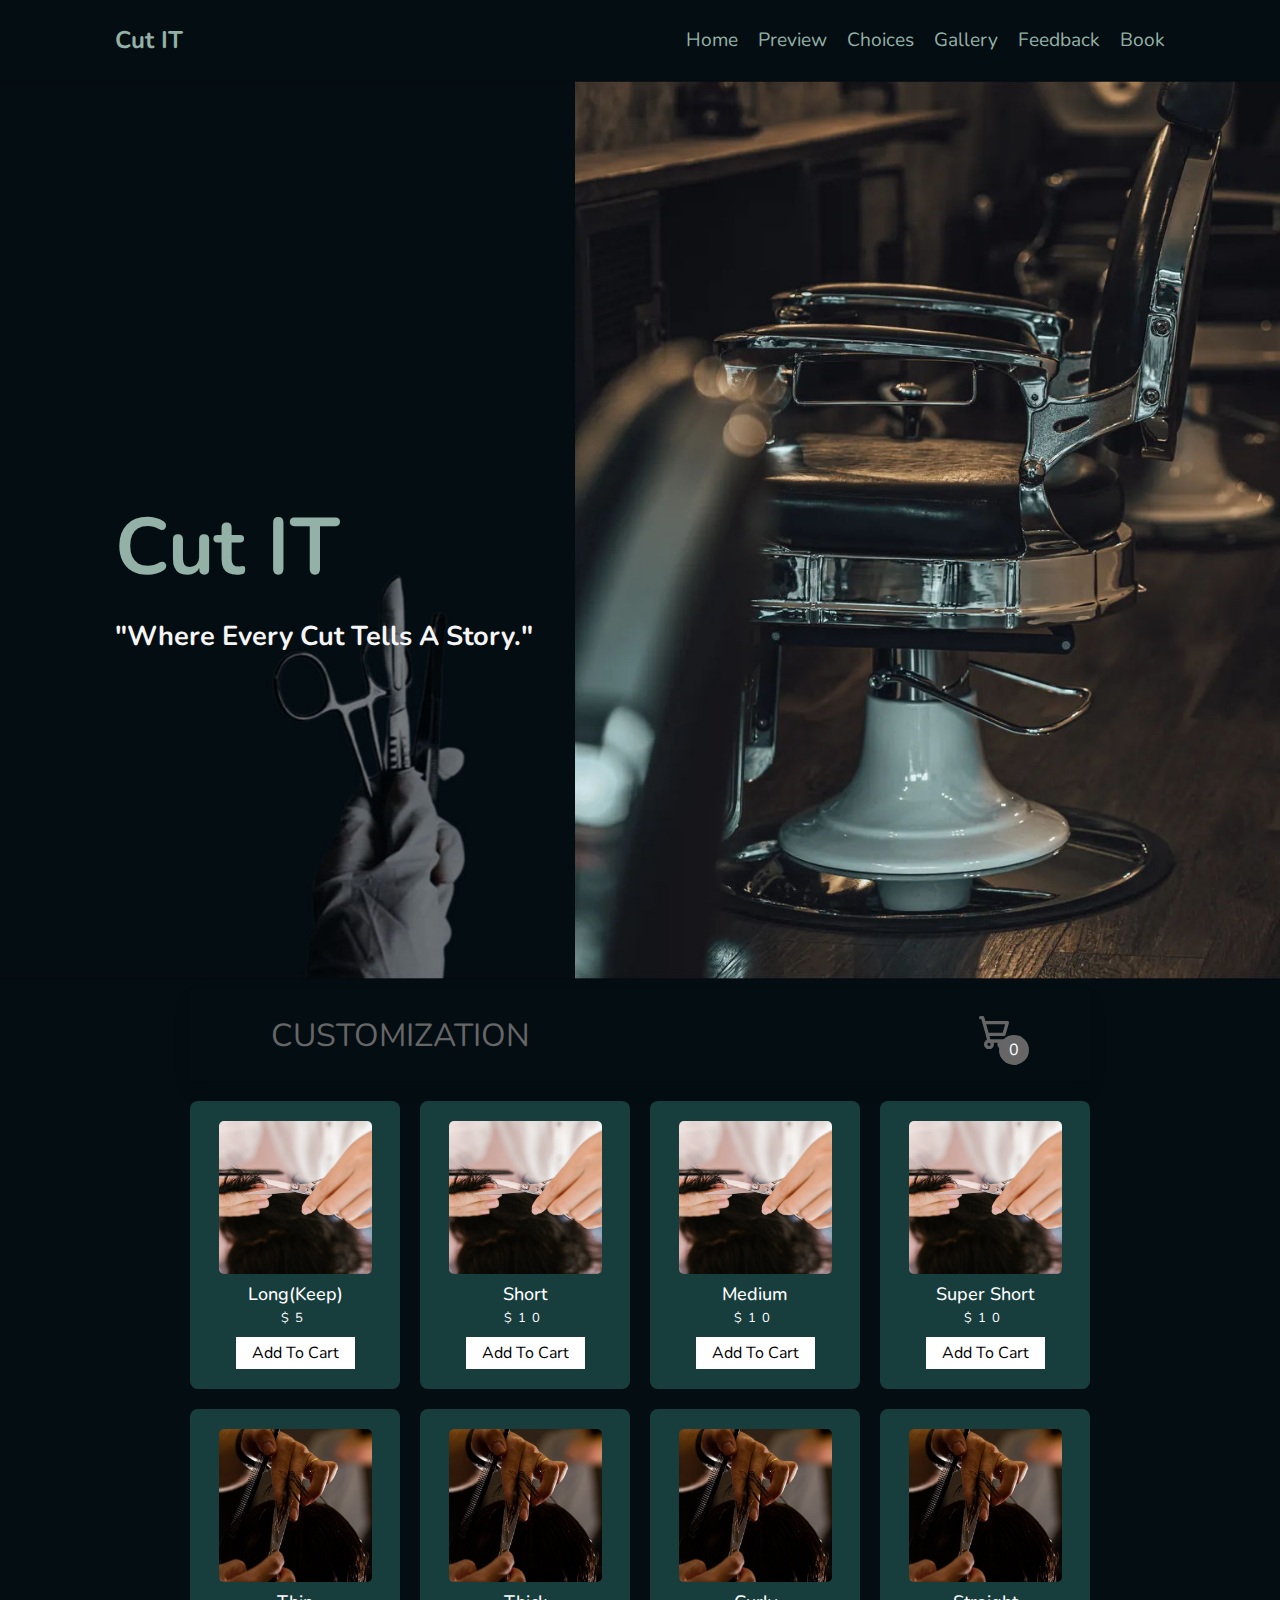
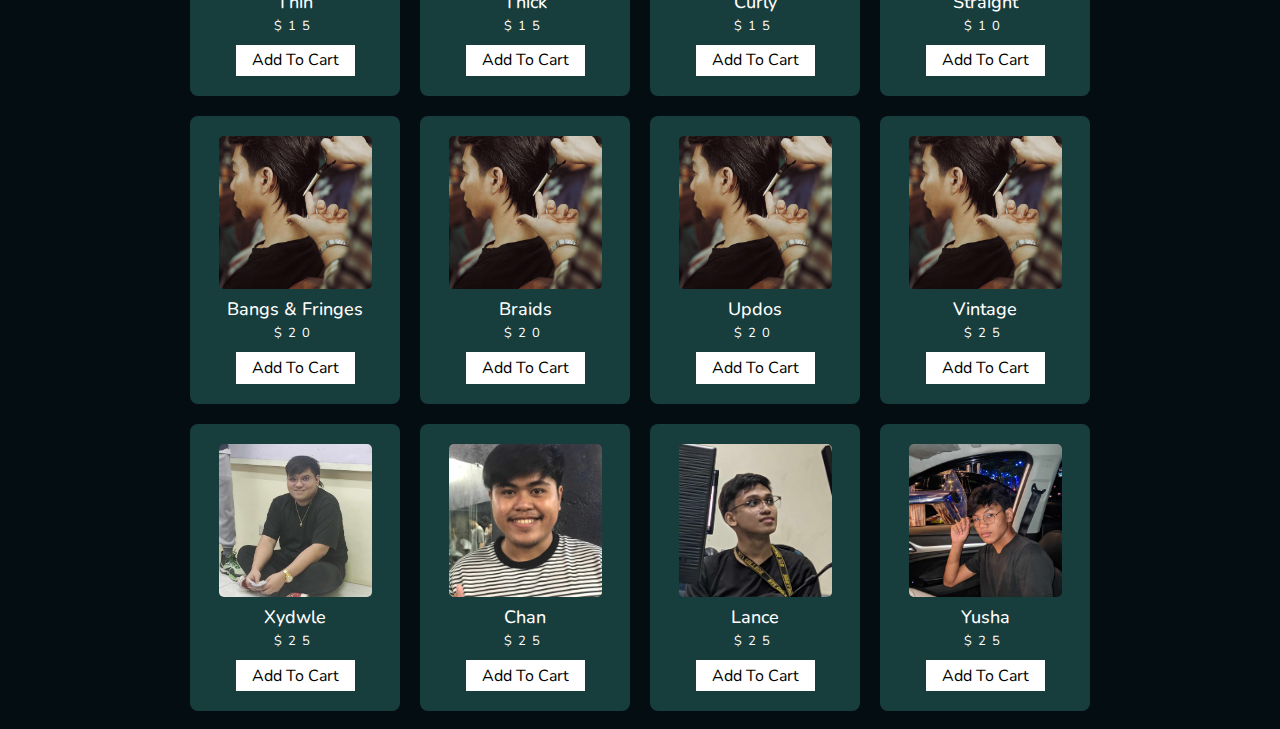
<file: costom.html>
<!DOCTYPE html>
<html lang="en">
<head>
    <meta charset="UTF-8">
    <meta name="viewport" content="width=device-width, initial-scale=1.0">
    <title>Customization</title>
    <link rel="stylesheet" href="style1.css">
    
</head>
<body class="">
    
<header>

    <a href="#" class="logo">Cut IT</a>

    <div id="menu-bar" class="navnav"></div>

    <nav class="navbar">
        <a href="index.html">home</a>
        <a href="#speciality">preview</a>
        <a href="#popular">Choices</a>
        <a href="#gallery">gallery</a>
        <a href="#review">feedback</a>
        <a href="#order">Book</a>
    </nav>

</header>

<section class="home" id="home">

    <div class="content">
        <h3>Cut IT</h3>
        <p><b>"Where Every Cut Tells a Story."</b></p>
    </div>

</section>
    
    <div class="container">
        <header>
            <div class="title">CUSTOMIZATION</div>
            <div class="icon-cart">
                <svg aria-hidden="true" xmlns="http://www.w3.org/2000/svg" fill="none" viewBox="0 0 18 20">
                    <path stroke="currentColor" stroke-linecap="round" stroke-linejoin="round" stroke-width="2" d="M6 15a2 2 0 1 0 0 4 2 2 0 0 0 0-4Zm0 0h8m-8 0-1-4m9 4a2 2 0 1 0 0 4 2 2 0 0 0 0-4Zm-9-4h10l2-7H3m2 7L3 4m0 0-.792-3H1"/>
                </svg>
                <span>0</span>
            </div>
        </header>
        <div class="listProduct">
            
        </div>
    </div>
    <div class="cartTab">
        <h1>Choices</h1>
        <div class="listCart">
            
        </div>
        
        <div class="btn">
            <button class="close">CLOSE</button>
            <a href="payment.html" class="checkOut">Check Out</a>
        </div></a>
    </div>
    <br>
    

    <script src="app.js"></script>
</body>
</html>
</file>
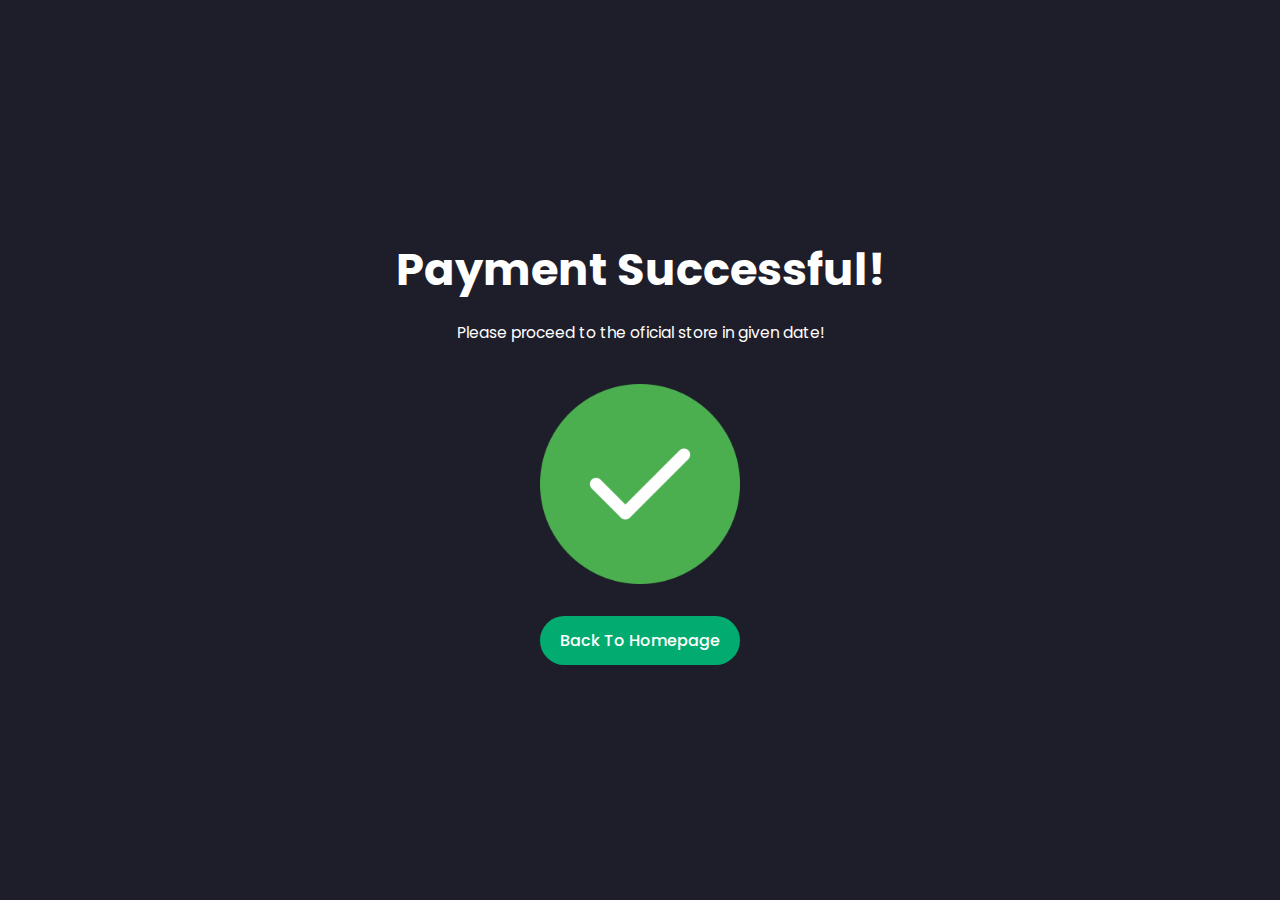
<file: success.html>
<!DOCTYPE html>
<html lang="en">
<head>
    <meta charset="UTF-8">
    <meta name="viewport" content="width=device-width, initial-scale=1.0">
    <!-- css link -->
    <link rel="stylesheet" href="costumization.css">
    <title>Success Payment</title>

</head>
<body>
    <div class="sc-container">
        <h1>Payment Successful!</h1>
        <p>Please proceed to the oficial store in given date!</p>
        <img src="success.png" class="" alt="">
        <a href="index.html" class="sc-btn">Back To Homepage</a>
    </div>
</body>
</html>
</file>
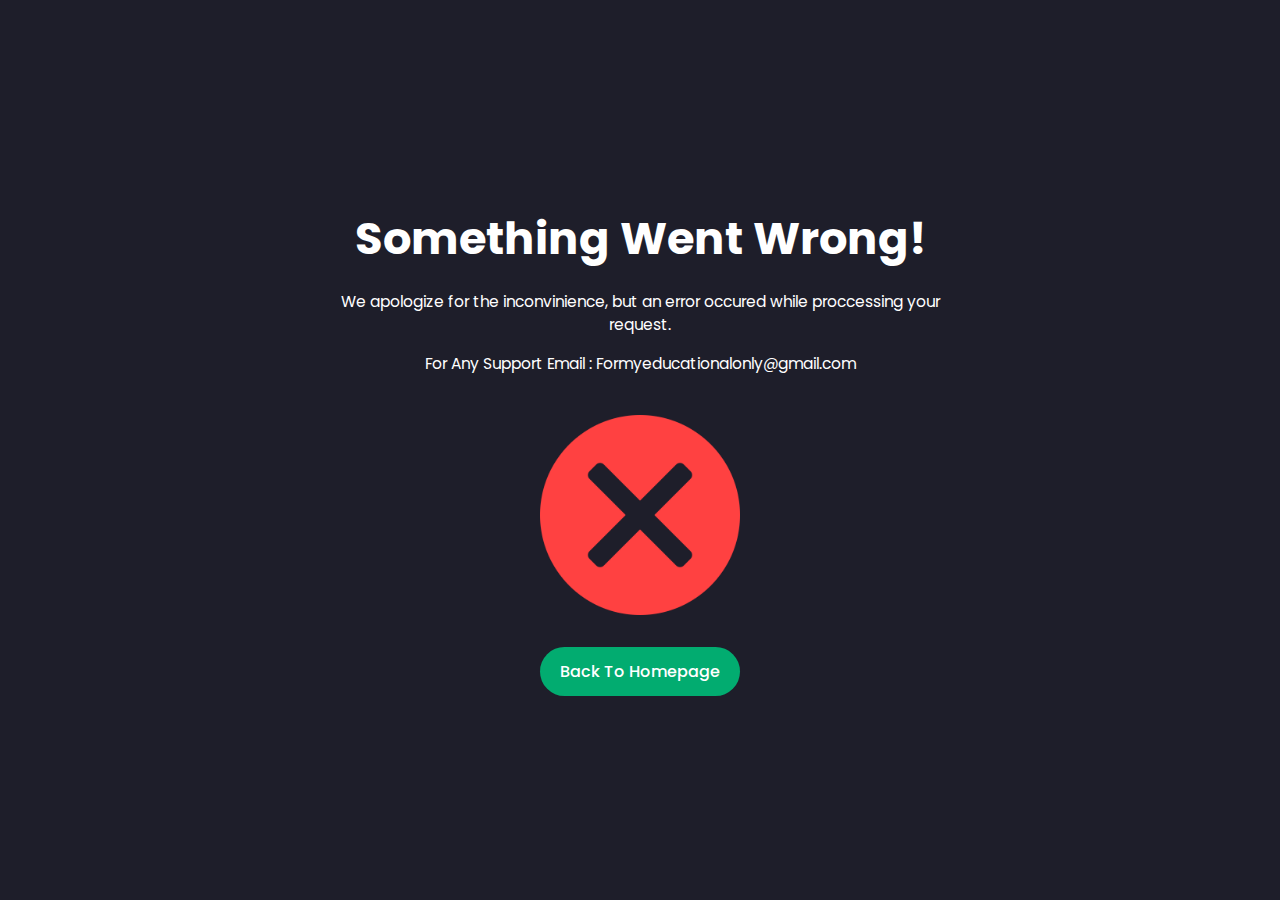
<file: ecom/cancel.html>
<!DOCTYPE html>
<html lang="en">
<head>
    <meta charset="UTF-8">
    <meta name="viewport" content="width=device-width, initial-scale=1.0">
    <!-- css link -->
    <link rel="stylesheet" href="costumization.css">
    <title> Payment Cancel </title>

</head>
<body>
    <div class="sc-container">
        <h1>Something Went Wrong!</h1>
        <p>We apologize for the inconvinience, but an error occured while proccessing your request.</p>
        <p>For Any Support Email : Formyeducationalonly@gmail.com</p>
        <img src="img/cancel.png" class="" alt="">
        <a href="#" class="sc-btn">Back To Homepage</a>
    </div>
</body>
</html>
</file>
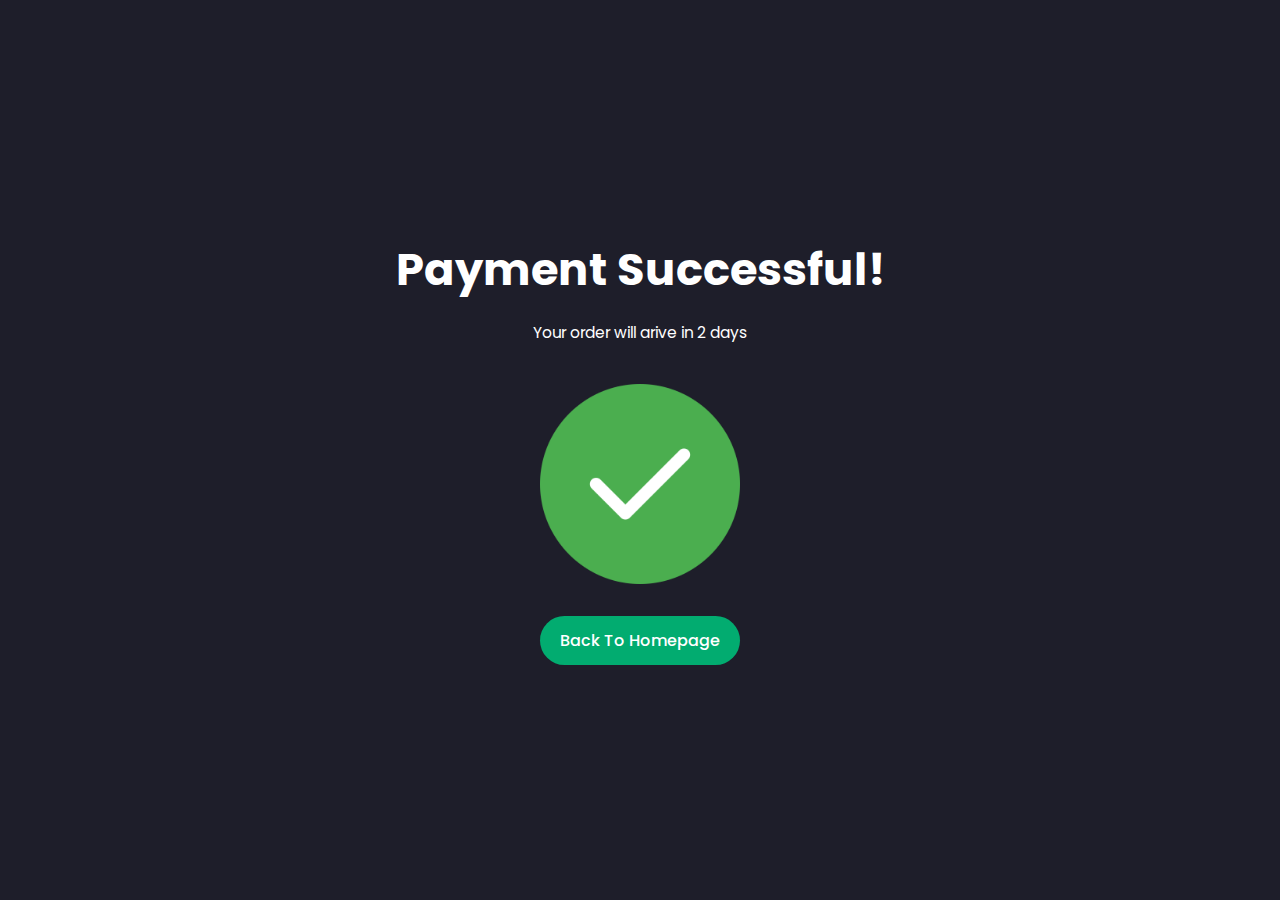
<file: ecom/success.html>
<!DOCTYPE html>
<html lang="en">
<head>
    <meta charset="UTF-8">
    <meta name="viewport" content="width=device-width, initial-scale=1.0">
    <!-- css link -->
    <link rel="stylesheet" href="costumization.css">
    <title>Success Payment</title>

</head>
<body>
    <div class="sc-container">
        <h1>Payment Successful!</h1>
        <p>Your order will arive in 2 days</p>
        <img src="img/success.png" class="" alt="">
        <a href="#" class="sc-btn">Back To Homepage</a>
    </div>
</body>
</html>
</file>
<file: style1.css>
@import url('https://fonts.googleapis.com/css2?family=Nunito:wght@200;300;400;600;700&display=swap');
*{
    font-family: 'Nunito', sans-serif;
    margin:0; padding:0;
    box-sizing: border-box;
    outline: none; border:none;
    text-decoration: none;
    text-transform: capitalize;
    transition:all .2s linear;
  }


body{
    margin: 0;
    font-family: Poppins;
    background-color: #040D12;
}

.container{
    width: 900px;
    margin: auto;
    max-width: 90vw;
    text-align: center;
    padding-top: 10px;
    transition: transform .5s;
}
svg{
    width: 30px;
}
header{
    
    display: flex;
    justify-content: space-between;
    align-items: center;
    padding:1.5rem 9%;
    top:0; left: 0; right:0;
    box-shadow: 0 .5rem 1rem rgba(0,0,0,.1);
    z-index: 1000;
    
}

header .logo{
    font-size: 1.5rem;
    font-weight: bolder;
    color:#93B1A6;
}

header .logo i{
    padding-right: .5rem;
    color:var(--red);
  }

header .navbar a{
    font-size: 1.2rem;
    margin-left: 1rem;
    color:#93B1A6;
  }

header .navbar a:hover{
    color:red;
  }

section{
    padding:2rem 9%;
  }

.home{
    display: flex;
    flex-wrap: wrap;
    gap:1.5rem;
    min-height: 100vh;
    align-items: center;
    background:url(add_to_cart_v3-main/image/bg.png) no-repeat;
    background-size: cover;
    background-position: center;
  }
  
  .home .content{
    flex:1 1 40rem;
    padding-top: 6.5rem;
  }
  
  .home .image{
    flex:1 1 40rem;
  }
  
  .home .image img{
    width:100%;
    padding:1rem;
    animation:float 3s linear infinite;
  }
  
  @keyframes float{
    0%, 100%{
      transform: translateY(0rem);
    }
    50%{
      transform: translateY(5rem);
    }
  }
  
  .home .content h3{
    font-size: 5rem;
    color:#93B1A6	;
  }
  
  .home .content p{
    font-size: 1.7rem;
    color:whitesmoke;
    padding:1rem 0;
  }
  


.icon-cart{
    position: relative;
    color: #666;


}
.icon-cart span{
    position: absolute;
    background-color: #666;
    width: 30px;
    height: 30px;
    display: flex;
    justify-content: center;
    align-items: center;
    border-radius: 50%;
    color: #fff;
    top: 50%;
    right: -20px;
}
.title{
    font-size: xx-large;
    color: #666;
}
.listProduct .item img{
    width: 90%;
    filter: drop-shadow(0 50px 20);
    border-radius: 5px;
}
.listProduct{
    margin-top: 20px;
    display: grid;
    grid-template-columns: repeat(4, 1fr);
    gap: 20px;

    
}
.listProduct .item{
    background-color: #183D3D;
    padding: 20px;
    border-radius: .5rem;
}
.listProduct .item h2{
    font-weight: 500;
    font-size: large;
    color: white;
    padding-top: 2px;
}
.listProduct .item .price{
    letter-spacing: 6px;
    font-size: small;
    color: white;
    padding-top: 3px;
    font: bold;
}
.listProduct .item button{
    background-color: white;
    border:.2rem solid rgba(147,177,166,1.00);
    color: black;
    border: none;
    padding: .3rem 1rem;
    margin-top: 10px;
    font-size: 1rem;
    position: relative;
    overflow: hidden;
}

.listProduct .item button::before{
    content: '';
    position: absolute;
    top:0; right: 0;
    width:0%;
    height:100%;
    background:#93B1A6;
    transition: .3s linear;
    z-index: -1;

}

.listProduct .item button:hover::before{
    width:100%;
    left: 0;
}

.listProduct .item button:hover{
    color:#93B1A6;
}

/* cart */
.cartTab{
    width: 400px;
    background-color: #183D3D;
    color: #eee;
    position: fixed;
    top: 0;
    right: -400px;
    bottom: 0;
    display: grid;
    grid-template-rows: 70px 1fr 70px;
    transition: .5s;
}
body.showCart .cartTab{
    right: 0;
}
body.showCart .container{
    transform: translateX(-250px);
}
.cartTab h1{
    padding: 20px;
    margin: 0;
    font-weight: 300;
}
.cartTab .btn{
    display: grid;
    grid-template-columns: repeat(2, 1fr);
}
.cartTab a{
    background-color: #93B1A6;
    border: none;
    font-family: Poppins;
    font-weight: 500;
    cursor: pointer;
    padding-left: 60px;
    padding-top: 25px;
    text-decoration: none;
    color: black;
    
}
.cartTab .close{
    background-color: #eee;
}
.listCart .item img{
    width: 100%;
    border-radius: 10px;
}
.listCart .item{
    display: grid;
    grid-template-columns: 70px 150px 50px 1fr;
    gap: 10px;
    text-align: center;
    align-items: center;
}
.listCart .quantity span{
    display: inline-block;
    width: 25px;
    height: 25px;
    background-color: #eee;
    border-radius: 50%;
    color: #666;
    cursor: pointer;
}
.listCart .quantity span:nth-child(2){
    background-color: transparent;
    color: #eee;
    cursor: auto;
}
.listCart .item:nth-child(even){
    background-color: #eee1;
}
.listCart{
    overflow: auto;
}
.listCart::-webkit-scrollbar{
    width: 0;
}




@media only screen and (max-width: 992px) {
    .listProduct{
        grid-template-columns: repeat(3, 1fr);
    }
}


/* mobile */
@media only screen and (max-width: 768px) {
    .listProduct{
        grid-template-columns: repeat(2, 1fr);
    }
}

@media(max-width:768px){

    #menu-bar{
      display: initial;
    }
  
    header .navbar{
      position: absolute;
      top:100%; left: 0; right:0;
      background: #040D12;
      border-top: .1rem solid rgba(0,0,0,.1);
      clip-path: polygon(0 0, 100% 0, 100% 0, 0 0);
    }
  
    header .navbar.active{
      clip-path: polygon(0 0, 100% 0, 100% 100%, 0% 100%);
    }
  
    header .navbar a{
      margin: 1.5rem;
      padding:1.5rem;
      display: block;
      border:.2rem solid rgba(0,0,0,.1);
      border-left:.5rem solid #93B1A6;
      background:#183D3D;
    }
  
  }
</file>
<file: costumization.css>
@import url('https://fonts.googleapis.com/css2?family=Poppins&display=swap');
*{
    font-family: 'Poppins', sans-serif;
    margin: 0;
    padding: 0;
    scroll-padding-top: 2rem;
    scroll-behavior: smooth;
    box-sizing: border-box;
    list-style: none;
    text-decoration: none;
}

/** some var **/
:root {
    --main-color: #fd4646;
    --text-color: #02ac70;
    --bg-color: #fff;
    --container-color: #1e1e2a;
}

img{
    width: 100%;
    
}

body{
    color: var(--bg-color);
    background-color: var(--container-color);
}

.section{
    padding: 4rem 0 3rem;
}

.container{
    max-width: 1068px;
    margin: auto;
    width: 100%;
}

/* header */ 

.header{
    position: fixed;
    top: 0;
    left: 0;
    width: 100%;
    background: var(--container-color);
    box-shadow: 0 1px 4px hsla(0, 0%, 98%, 0);
    z-index: 100;
}


.nav{
    display: flex;
    align-items: center;
    justify-content: space-between;
    padding: 20px 0;
}

.logo{
    font-size: 1.1rem;
    color: var(--bg-color);
    font-weight: 600;
}

#cart-icon{
    position: relative;
    font-size: 1.8rem;
    cursor: pointer;
}

#cart-icon[data-quantity]::after {
    contain: "";   
}

#cart-icon[data-quantity]::after {
    content: "";
    position: absolute;
    top: 0;
    right: -12px;
    width: 20px;
    height: 20px;
    background: var(--text-color);
    border-radius: 50%;
    color: white;
    font-size: 12px;
    font-weight: 500;
    display: flex;
    justify-content: center;
    align-items: center;
}

.cart{
    position: fixed;
    top: 0;
    right: -100%;
    width: 360px;
    min-height: 100vh;
    padding: 20px;
    background: var(--container-color);
    box-shadow: -2px 0 4px hsl(0, 4%, 15% / 10%);
    transition: 0.3s cubic-bezier(0.075, 0.82, 0.165, 1);
}

.cart.active{
    right: 0;
    transition: 0.3s cubic-bezier(0.075, 0.82, 0.165, 1);

}
.cart-title{
    text-align: center;
    font-size: 1.5rem;
    font-weight: 600;
    margin-top: 2rem;
}

.total{
    display: flex;
    justify-content: flex-end;
    margin-top: 1.5rem;
    border-top: 1px solid var(--text-color);
}

.total-title{
    font-size: 1.2rem;
    font-weight: 600;
    margin-top: 1rem;
}

.total-price{
    font-size: 1.075rem;
    margin: 1rem 0 0 0.7rem;
}

.btn-buy{
    display: flex;
    justify-content: center;
    margin: 1.5rem auto 0 auto;
    padding: 12px 20px;
    width: 50%;
    text-align: center;
    border: none;
    border-radius: 2rem;
    background: var(--text-color);
    color: var(--bg-color);
    font-size: 1rem;
    font-style: italic;
    font-weight: 500;
    cursor: pointer;
}

#close-cart{
    position: absolute;
    top: 1rem;
    right: 0.8rem;
    font-size: 2rem;
    color: var(--text-color);
    cursor: pointer;
}

.cart-box{
    display: grid;
    grid-template-columns: 32% 50% 18%;
    align-items: center;
    gap: 1rem;
    margin-top: 1rem;
}

.cart-img{
    width: 100%;
    height: 100%;
    object-fit: contain;
    object-position: center;
    padding: 10px;
}

.detail-box{
    display: grid;
    row-gap: 0.5rem;
}

.cart-product-title{
    font-size: 1rem;
    font-weight: 500;
    text-transform: uppercase;
}

.cart-price{
    font-weight: 500;
}

.cart-quantity{
    border: 1px solid var(--text-color);
    outline-color: var(--main-color);
    width: 2.8rem;
    text-align: center;
    font-size: 1rem;
    border-radius: 4px;
}

.cart-remove{
    font-size: 24px;
    color: var(--main-color);
    cursor: pointer;
}

.section-title{
    font-size: 1.5rem;
    font-weight: 600;
    text-align: center;
    margin-bottom: 1.8rem;
}

.shop{
    margin-top: 2rem;
}

.shop-content{
    display: grid;
    grid-template-columns: repeat(auto-fit, minmax(220px, auto));
    gap: 1.5rem;
}

.product-box{
    position: relative;
    background: #2d2e37;
    padding: 10px;
    border-radius: 5px;
    transition: 0.4s cubic-bezier(0.075, 0.82, 0.165, 1);
}

.product-box:hover{
    background: var(--bg-color);
    border: 1px solid #f0f0f0;
    box-shadow: 0 8px 32px hsla(0.75, 0.82, 0.165, 1);
    transition: 0.4s cubic-bezier(0.075, 0.82, 0.165, 1);
}

.product-box:hover .product-title,
.product-box:hover .price{
    color: #141414;
}

.product-img{
    width: 100%;
    height: auto;
    border-radius: 5px;
    margin-bottom: 0.5rem;
}

.product-title{
    font-size: 1.1rem;
    font-weight: 600;
    text-transform: uppercase;
    margin-bottom: 0.8rem;
}

.price{
    font-weight: 500;
}

.add-cart{
    position: absolute;
    bottom: 10px;
    right: 10px;
    background: var(--text-color);
    color: var(--bg-color);
    padding: 10px;
    font-size: 1.2rem;
    border-radius: 50%;
    cursor: pointer;
}

.add-cart:hover{
    background: hsl(249, 32%, 17%);
}

.sc-container{
    width: 100%;
    height: 100vh;
    display: flex;
    flex-direction: column;
    justify-content: center;
    align-items: center;
}

.sc-container img{
    width: 200px;
    margin: 2rem 0;
}

.sc-container h1{
    font-size: 2.8rem;
    margin-bottom: 10px;
}

.sc-container p{
    max-width: 600px;
    font-size: 0.97rem;
    text-align: center;
    margin: 0.5rem 0;
}

.sc-btn{
    padding: 12px 20px;
    border-radius: 2rem;
    background: var(--text-color);
    color: var(--bg-color);
    font-size: 1rem;
    font-weight: 500;
}

/* Responsive Section */ 

@media (max-width: 1080px) {
    .nav{
        padding: 14px 0;
    }

    .section{
        padding: 3rem 0 2rem;
    }

    .container{
        margin: 0 auto;
        width: 90%;
    }

    .shop{
        margin-top: 2rem !important;
    }
}

@media (max-width: 1080px) {
    .nav{
        padding: 12px 0;
    }

    .logo{
        font-size: 1rem;
    }

    .cart{
        width: 320px;
    }
}
</file>
<file: ecom/costumization.css>
@import url('https://fonts.googleapis.com/css2?family=Poppins&display=swap');
*{
    font-family: 'Poppins', sans-serif;
    margin: 0;
    padding: 0;
    scroll-padding-top: 2rem;
    scroll-behavior: smooth;
    box-sizing: border-box;
    list-style: none;
    text-decoration: none;
}

/** some var **/
:root {
    --main-color: #fd4646;
    --text-color: #02ac70;
    --bg-color: #fff;
    --container-color: #1e1e2a;
}

img{
    width: 100%;
    
}

body{
    color: var(--bg-color);
    background-color: var(--container-color);
}

.section{
    padding: 4rem 0 3rem;
}

.container{
    max-width: 1068px;
    margin: auto;
    width: 100%;
}

/* header */ 

.header{
    position: fixed;
    top: 0;
    left: 0;
    width: 100%;
    background: var(--container-color);
    box-shadow: 0 1px 4px hsla(0, 0%, 98%, 0);
    z-index: 100;
}


.nav{
    display: flex;
    align-items: center;
    justify-content: space-between;
    padding: 20px 0;
}

.logo{
    font-size: 1.1rem;
    color: var(--bg-color);
    font-weight: 600;
}

#cart-icon{
    position: relative;
    font-size: 1.8rem;
    cursor: pointer;
}

#cart-icon[data-quantity]::after {
    contain: "";   
}

#cart-icon[data-quantity]::after {
    content: "";
    position: absolute;
    top: 0;
    right: -12px;
    width: 20px;
    height: 20px;
    background: var(--text-color);
    border-radius: 50%;
    color: white;
    font-size: 12px;
    font-weight: 500;
    display: flex;
    justify-content: center;
    align-items: center;
}

.cart{
    position: fixed;
    top: 0;
    right: -100%;
    width: 360px;
    min-height: 100vh;
    padding: 20px;
    background: var(--container-color);
    box-shadow: -2px 0 4px hsl(0, 4%, 15% / 10%);
    transition: 0.3s cubic-bezier(0.075, 0.82, 0.165, 1);
}

.cart.active{
    right: 0;
    transition: 0.3s cubic-bezier(0.075, 0.82, 0.165, 1);

}
.cart-title{
    text-align: center;
    font-size: 1.5rem;
    font-weight: 600;
    margin-top: 2rem;
}

.total{
    display: flex;
    justify-content: flex-end;
    margin-top: 1.5rem;
    border-top: 1px solid var(--text-color);
}

.total-title{
    font-size: 1.2rem;
    font-weight: 600;
    margin-top: 1rem;
}

.total-price{
    font-size: 1.075rem;
    margin: 1rem 0 0 0.7rem;
}

.btn-buy{
    display: flex;
    justify-content: center;
    margin: 1.5rem auto 0 auto;
    padding: 12px 20px;
    width: 50%;
    text-align: center;
    border: none;
    border-radius: 2rem;
    background: var(--text-color);
    color: var(--bg-color);
    font-size: 1rem;
    font-style: italic;
    font-weight: 500;
    cursor: pointer;
}

#close-cart{
    position: absolute;
    top: 1rem;
    right: 0.8rem;
    font-size: 2rem;
    color: var(--text-color);
    cursor: pointer;
}

.cart-box{
    display: grid;
    grid-template-columns: 32% 50% 18%;
    align-items: center;
    gap: 1rem;
    margin-top: 1rem;
}

.cart-img{
    width: 100%;
    height: 100%;
    object-fit: contain;
    object-position: center;
    padding: 10px;
}

.detail-box{
    display: grid;
    row-gap: 0.5rem;
}

.cart-product-title{
    font-size: 1rem;
    font-weight: 500;
    text-transform: uppercase;
}

.cart-price{
    font-weight: 500;
}

.cart-quantity{
    border: 1px solid var(--text-color);
    outline-color: var(--main-color);
    width: 2.8rem;
    text-align: center;
    font-size: 1rem;
    border-radius: 4px;
}

.cart-remove{
    font-size: 24px;
    color: var(--main-color);
    cursor: pointer;
}

.section-title{
    font-size: 1.5rem;
    font-weight: 600;
    text-align: center;
    margin-bottom: 1.8rem;
}

.shop{
    margin-top: 2rem;
}

.shop-content{
    display: grid;
    grid-template-columns: repeat(auto-fit, minmax(220px, auto));
    gap: 1.5rem;
}

.product-box{
    position: relative;
    background: #2d2e37;
    padding: 10px;
    border-radius: 5px;
    transition: 0.4s cubic-bezier(0.075, 0.82, 0.165, 1);
}

.product-box:hover{
    background: var(--bg-color);
    border: 1px solid #f0f0f0;
    box-shadow: 0 8px 32px hsla(0.75, 0.82, 0.165, 1);
    transition: 0.4s cubic-bezier(0.075, 0.82, 0.165, 1);
}

.product-box:hover .product-title,
.product-box:hover .price{
    color: #141414;
}

.product-img{
    width: 100%;
    height: auto;
    border-radius: 5px;
    margin-bottom: 0.5rem;
}

.product-title{
    font-size: 1.1rem;
    font-weight: 600;
    text-transform: uppercase;
    margin-bottom: 0.8rem;
}

.price{
    font-weight: 500;
}

.add-cart{
    position: absolute;
    bottom: 10px;
    right: 10px;
    background: var(--text-color);
    color: var(--bg-color);
    padding: 10px;
    font-size: 1.2rem;
    border-radius: 50%;
    cursor: pointer;
}

.add-cart:hover{
    background: hsl(249, 32%, 17%);
}

.sc-container{
    width: 100%;
    height: 100vh;
    display: flex;
    flex-direction: column;
    justify-content: center;
    align-items: center;
}

.sc-container img{
    width: 200px;
    margin: 2rem 0;
}

.sc-container h1{
    font-size: 2.8rem;
    margin-bottom: 10px;
}

.sc-container p{
    max-width: 600px;
    font-size: 0.97rem;
    text-align: center;
    margin: 0.5rem 0;
}

.sc-btn{
    padding: 12px 20px;
    border-radius: 2rem;
    background: var(--text-color);
    color: var(--bg-color);
    font-size: 1rem;
    font-weight: 500;
}

/* Responsive Section */ 

@media (max-width: 1080px) {
    .nav{
        padding: 14px 0;
    }

    .section{
        padding: 3rem 0 2rem;
    }

    .container{
        margin: 0 auto;
        width: 90%;
    }

    .shop{
        margin-top: 2rem !important;
    }
}

@media (max-width: 1080px) {
    .nav{
        padding: 12px 0;
    }

    .logo{
        font-size: 1rem;
    }

    .cart{
        width: 320px;
    }
}
</file>
